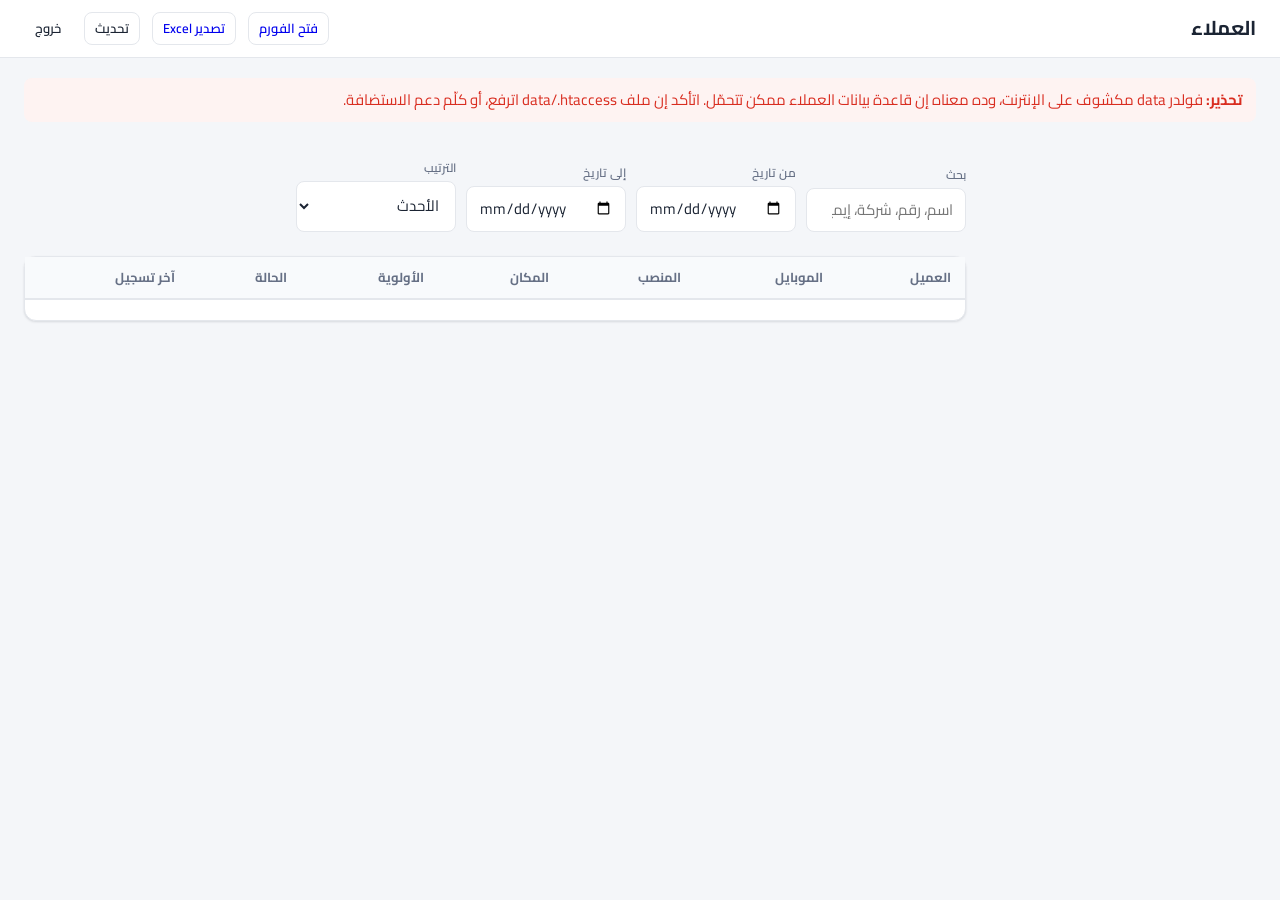
<file: public/index.html>
<!doctype html>
<html lang="ar" dir="rtl">
<head>
  <meta charset="utf-8">
  <meta name="robots" content="noindex">
  <meta http-equiv="refresh" content="0; url=admin/">
  <title>لوحة العملاء</title>
  <script>
    // The form used to live at this address; an embed link made back then still finds it.
    location.replace(location.search.includes('embed=') ? 'form/' + location.search : 'admin/');
  </script>
</head>
<body>
  <p><a href="admin/">افتح لوحة العملاء</a></p>
</body>
</html>
</file>
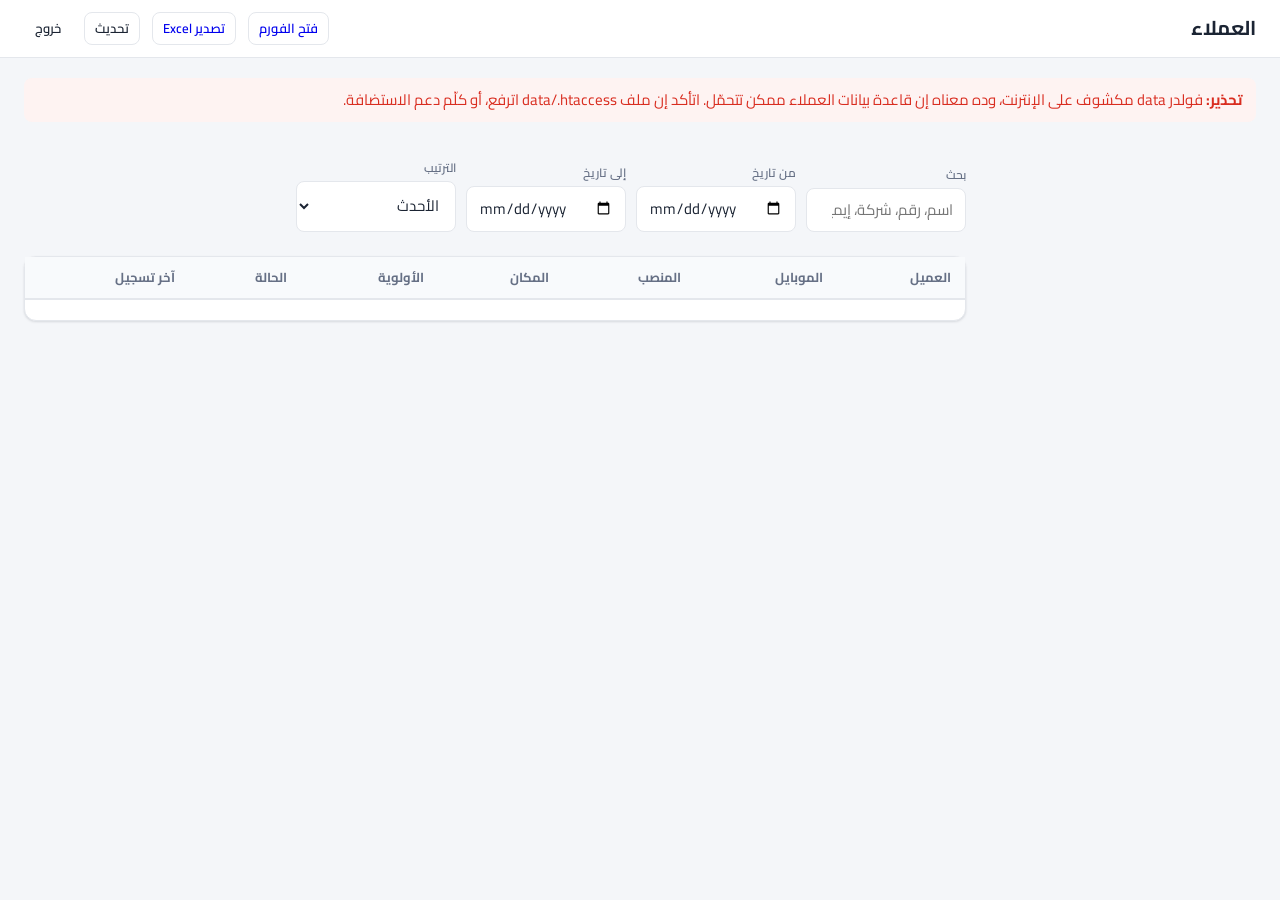
<file: public/admin/index.html>
<!doctype html>
<html lang="ar" dir="rtl">
<head>
  <meta charset="utf-8">
  <meta name="viewport" content="width=device-width, initial-scale=1">
  <meta name="robots" content="noindex">
  <title>لوحة العملاء</title>
  <link rel="preconnect" href="https://fonts.googleapis.com">
  <link rel="preconnect" href="https://fonts.gstatic.com" crossorigin>
  <link rel="stylesheet" href="https://fonts.googleapis.com/css2?family=Cairo:wght@400;600;700&display=swap">
  <link rel="stylesheet" href="../css/style.css?v=5b653f9696">
</head>
<body>
  <!-- Login -->
  <div id="login-view" class="login-wrap" hidden>
    <form id="login-form" class="login-card">
      <h1>تسجيل الدخول</h1>
      <p class="muted" style="margin:0">لوحة متابعة العملاء</p>
      <label class="field"><span>اسم المستخدم</span><input name="username" autocomplete="username" required></label>
      <label class="field"><span>كلمة السر</span><input name="password" type="password" autocomplete="current-password" required></label>
      <p class="alert" id="login-error" hidden></p>
      <button class="btn primary" type="submit">دخول</button>
    </form>
  </div>

  <!-- App -->
  <div id="app-view" hidden>
    <header class="topbar">
      <h1>العملاء</h1>
      <span class="user" id="user-name"></span>
      <a class="btn sm" href="../form/" target="_blank" rel="noopener">فتح الفورم</a>
      <a class="btn sm" id="export-btn" href="../api/index.php?r=export.csv">تصدير Excel</a>
      <button class="btn sm" id="refresh-btn" type="button">تحديث</button>
      <button class="btn sm ghost" id="logout-btn" type="button">خروج</button>
    </header>

    <div class="page">
      <p class="alert" id="exposed-warning" role="alert" hidden style="margin-bottom:16px">
        <strong>تحذير:</strong> فولدر data مكشوف على الإنترنت، وده معناه إن قاعدة بيانات العملاء ممكن تتحمّل.
        اتأكد إن ملف <bdi>data/.htaccess</bdi> اترفع، أو كلّم دعم الاستضافة.
      </p>
      <section class="stats" id="stats"></section>

      <div class="layout">
        <aside class="sidebar" id="facets" aria-label="التصنيفات"></aside>

        <main>
          <div class="toolbar">
            <label class="field search">
              <span>بحث</span>
              <input id="search" type="search" placeholder="اسم، رقم، شركة، إيميل...">
            </label>
            <label class="field"><span>من تاريخ</span><input id="from" type="date"></label>
            <label class="field"><span>إلى تاريخ</span><input id="to" type="date"></label>
            <label class="field">
              <span>الترتيب</span>
              <select id="sort">
                <option value="recent">الأحدث</option>
                <option value="priority">الأولوية</option>
                <option value="region">المنطقة</option>
                <option value="name">الاسم</option>
                <option value="oldest">الأقدم</option>
              </select>
            </label>
          </div>

          <div class="chips" id="chips"></div>

          <div class="panel">
            <div class="table-wrap">
              <table>
                <thead>
                  <tr>
                    <th>العميل</th>
                    <th>الموبايل</th>
                    <th>المنصب</th>
                    <th>المكان</th>
                    <th>الأولوية</th>
                    <th>الحالة</th>
                    <th>آخر تسجيل</th>
                  </tr>
                </thead>
                <tbody id="rows"></tbody>
              </table>
            </div>
            <div class="empty-state" id="empty" hidden>مفيش عملاء بالفلاتر دي</div>
            <div class="pager" id="pager"></div>
          </div>
        </main>
      </div>
    </div>
  </div>

  <!-- Lead details -->
  <dialog id="lead-dialog" aria-labelledby="d-name">
    <div class="dlg-head">
      <h2 id="d-name"></h2>
      <span id="d-priority-badge"></span>
      <button class="icon-btn" id="d-close" type="button" aria-label="إغلاق">×</button>
    </div>
    <div class="dlg-body">
      <div class="actions" id="d-actions"></div>

      <div class="controls">
        <label class="field">
          <span>الحالة</span>
          <select id="d-status"></select>
        </label>
        <label class="field">
          <span>الأولوية</span>
          <select id="d-priority"></select>
          <small class="score-note" id="d-score"></small>
        </label>
      </div>

      <dl class="details" id="d-details"></dl>

      <section class="notes">
        <h3>المتابعة والملاحظات</h3>
        <form class="note-form" id="note-form">
          <textarea name="body" rows="2" maxlength="2000" placeholder="مثلاً: كلمته وطلب عرض سعر يوم الأحد"></textarea>
          <button class="btn primary" type="submit">إضافة</button>
        </form>
        <ul class="note-list" id="d-notes"></ul>
      </section>

      <div class="dlg-foot">
        <span id="d-meta"></span>
        <button class="btn sm danger" id="d-delete" type="button">حذف العميل</button>
      </div>
    </div>
  </dialog>

  <div class="toast" id="toast" role="status" hidden></div>

  <script src="app.js?v=bee8613609"></script>
</body>
</html>
</file>
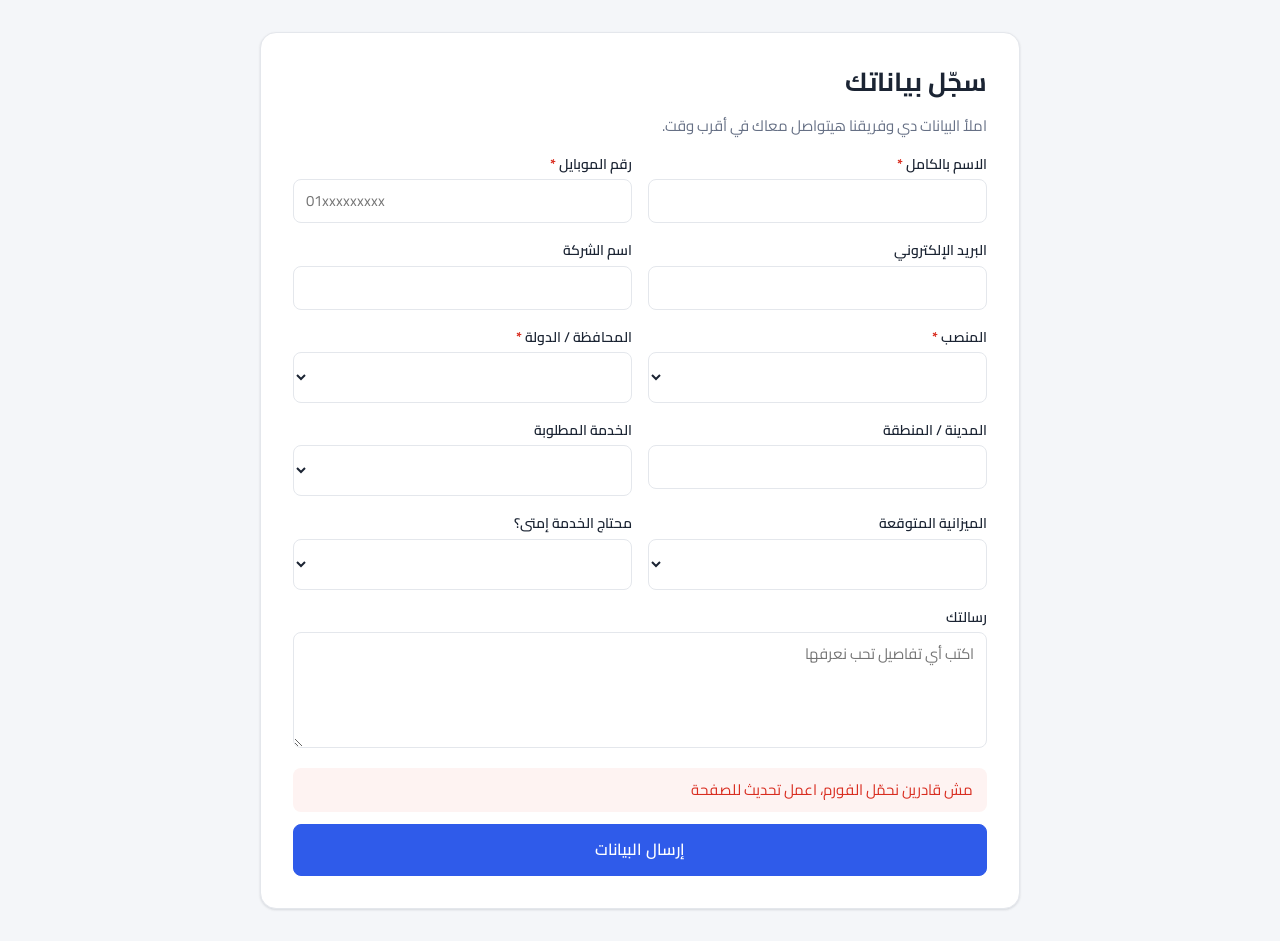
<file: public/form/index.html>
<!doctype html>
<html lang="ar" dir="rtl">
<head>
  <meta charset="utf-8">
  <meta name="viewport" content="width=device-width, initial-scale=1">
  <title>سجّل بياناتك</title>
  <link rel="preconnect" href="https://fonts.googleapis.com">
  <link rel="preconnect" href="https://fonts.gstatic.com" crossorigin>
  <link rel="stylesheet" href="https://fonts.googleapis.com/css2?family=Cairo:wght@400;600;700&display=swap">
  <link rel="stylesheet" href="../css/style.css?v=5b653f9696">
</head>
<body class="form-page">
  <main class="form-card">
    <div id="form-view">
      <h1>سجّل بياناتك</h1>
      <p class="muted">املأ البيانات دي وفريقنا هيتواصل معاك في أقرب وقت.</p>

      <form id="lead-form" novalidate>
        <div class="form-grid">
          <label class="field">
            <span>الاسم بالكامل <b class="req">*</b></span>
            <input name="full_name" required maxlength="120" autocomplete="name">
          </label>
          <label class="field">
            <span>رقم الموبايل <b class="req">*</b></span>
            <input name="phone" required maxlength="40" inputmode="tel" autocomplete="tel" dir="ltr" placeholder="01xxxxxxxxx">
          </label>
          <label class="field">
            <span>البريد الإلكتروني</span>
            <input name="email" type="email" maxlength="160" autocomplete="email" dir="ltr">
          </label>
          <label class="field">
            <span>اسم الشركة</span>
            <input name="company" maxlength="160" autocomplete="organization">
          </label>
          <label class="field">
            <span>المنصب <b class="req">*</b></span>
            <select name="job_title" required data-list="jobTitles"></select>
          </label>
          <label class="field">
            <span>المحافظة / الدولة <b class="req">*</b></span>
            <select name="region" required></select>
          </label>
          <label class="field">
            <span>المدينة / المنطقة</span>
            <input name="city" maxlength="120" autocomplete="address-level2">
          </label>
          <label class="field">
            <span>الخدمة المطلوبة</span>
            <select name="service" data-list="services"></select>
          </label>
          <label class="field">
            <span>الميزانية المتوقعة</span>
            <select name="budget" data-list="budgets"></select>
          </label>
          <label class="field">
            <span>محتاج الخدمة إمتى؟</span>
            <select name="timeline" data-list="timelines"></select>
          </label>
          <label class="field full">
            <span>رسالتك</span>
            <textarea name="message" rows="4" maxlength="2000" placeholder="اكتب أي تفاصيل تحب نعرفها"></textarea>
          </label>
        </div>

        <!-- Spam trap: hidden from people, bots fill it in -->
        <input name="website" class="hp" tabindex="-1" autocomplete="off" aria-hidden="true">

        <div class="form-actions">
          <p class="alert" id="form-error" role="alert" hidden></p>
          <button type="submit" class="btn primary">إرسال البيانات</button>
        </div>
      </form>
    </div>

    <div id="success-view" class="success" hidden>
      <div class="check" aria-hidden="true">✓</div>
      <h2>شكراً، وصلتنا بياناتك</h2>
      <p class="muted">هنتواصل معاك قريب جداً.</p>
      <button type="button" class="btn" id="again">تسجيل شخص آخر</button>
    </div>
  </main>

  <script src="../js/form.js?v=2657de37d0"></script>
</body>
</html>
</file>
<file: public/css/style.css>
:root {
  --bg: #f4f6f9;
  --surface: #ffffff;
  --surface-2: #f8fafc;
  --text: #1b2433;
  --muted: #667085;
  --border: #e4e7ec;
  --primary: #2f5bea;
  --primary-hover: #2449c4;
  --primary-soft: #eaf0ff;
  --danger: #d92d20;
  --danger-soft: #fef3f2;
  --ok: #067647;
  --ok-soft: #ecfdf3;
  --radius: 12px;
  --shadow: 0 1px 2px rgba(16, 24, 40, .05), 0 1px 3px rgba(16, 24, 40, .08);
}

* { box-sizing: border-box; }

body {
  margin: 0;
  background: var(--bg);
  color: var(--text);
  font-family: 'Cairo', system-ui, -apple-system, 'Segoe UI', Tahoma, sans-serif;
  font-size: 15px;
  line-height: 1.6;
}

button, input, select, textarea { font: inherit; color: inherit; }
h1, h2, h3 { margin: 0; line-height: 1.3; }
[hidden] { display: none !important; }
.muted { color: var(--muted); }

/* ---------- controls ---------- */

.field { display: flex; flex-direction: column; gap: 4px; min-width: 0; }
.field > span { font-size: 14px; font-weight: 600; }
.field .req { color: var(--danger); }

input, select, textarea {
  width: 100%;
  padding: 9px 12px;
  border: 1px solid var(--border);
  border-radius: 8px;
  background: var(--surface);
  transition: border-color .15s, box-shadow .15s;
}
textarea { resize: vertical; }
input:focus, select:focus, textarea:focus {
  outline: none;
  border-color: var(--primary);
  box-shadow: 0 0 0 3px var(--primary-soft);
}
.field.invalid input, .field.invalid select { border-color: var(--danger); }
.field .err { color: var(--danger); font-size: 13px; min-height: 0; }

.btn {
  display: inline-flex; align-items: center; justify-content: center; gap: 6px;
  padding: 9px 16px;
  border: 1px solid var(--border);
  border-radius: 8px;
  background: var(--surface);
  font-weight: 600;
  cursor: pointer;
  text-decoration: none;
  white-space: nowrap;
}
.btn:hover { background: var(--surface-2); }
.btn:disabled { opacity: .6; cursor: progress; }
.btn.primary { background: var(--primary); border-color: var(--primary); color: #fff; }
.btn.primary:hover { background: var(--primary-hover); }
.btn.danger { color: var(--danger); border-color: #fecdca; background: var(--danger-soft); }
.btn.sm { padding: 5px 10px; font-size: 13px; }
.btn.ghost { border-color: transparent; background: transparent; }

.alert { padding: 10px 14px; border-radius: 8px; background: var(--danger-soft); color: var(--danger); margin: 0; }

/* ---------- public form ---------- */

.form-page { padding: 32px 16px; }
.form-card {
  max-width: 760px;
  margin: 0 auto;
  background: var(--surface);
  border: 1px solid var(--border);
  border-radius: 16px;
  box-shadow: var(--shadow);
  padding: 32px;
}
.form-card h1 { font-size: 26px; }
.form-card > .muted { margin: 6px 0 24px; }
.form-grid { display: grid; grid-template-columns: repeat(2, minmax(0, 1fr)); gap: 16px; }
.form-grid .full { grid-column: 1 / -1; }
.form-actions { margin-top: 20px; display: flex; flex-direction: column; gap: 12px; }
.form-actions .btn { padding: 12px; font-size: 16px; }
.hp { position: absolute; inset-inline-start: -9999px; width: 1px; height: 1px; opacity: 0; }
.success { text-align: center; padding: 32px 8px; }
.success .check {
  width: 64px; height: 64px; margin: 0 auto 16px;
  display: grid; place-items: center;
  border-radius: 50%; background: var(--ok-soft); color: var(--ok); font-size: 32px;
}

body.embedded { background: transparent; padding: 0; }
body.embedded .form-card { box-shadow: none; border: 0; padding: 8px; max-width: none; }

@media (max-width: 640px) {
  .form-page { padding: 16px; }
  .form-card { padding: 20px 16px; }
  .form-grid { grid-template-columns: minmax(0, 1fr); }
}

/* ---------- admin: login ---------- */

.login-wrap { min-height: 100vh; display: grid; place-items: center; padding: 16px; }
.login-card {
  width: min(380px, 100%);
  background: var(--surface);
  border: 1px solid var(--border);
  border-radius: 16px;
  box-shadow: var(--shadow);
  padding: 28px;
  display: flex; flex-direction: column; gap: 14px;
}

/* ---------- admin: shell ---------- */

.topbar {
  position: sticky; top: 0; z-index: 5;
  display: flex; align-items: center; gap: 12px; flex-wrap: wrap;
  padding: 12px 24px;
  background: var(--surface);
  border-bottom: 1px solid var(--border);
}
.topbar h1 { font-size: 20px; margin-inline-end: auto; }
.topbar .user { color: var(--muted); font-size: 14px; }

.page { padding: 20px 24px 40px; max-width: 1500px; margin: 0 auto; }

.stats { display: grid; grid-template-columns: repeat(auto-fit, minmax(150px, 1fr)); gap: 12px; margin-bottom: 20px; }
.stat {
  background: var(--surface); border: 1px solid var(--border); border-radius: var(--radius);
  padding: 14px 16px; box-shadow: var(--shadow);
}
.stat .label { color: var(--muted); font-size: 13px; }
.stat .value { font-size: 28px; font-weight: 700; line-height: 1.2; font-variant-numeric: tabular-nums; }
.stat.hot .value { color: #b42318; }

.layout { display: grid; grid-template-columns: 270px minmax(0, 1fr); gap: 20px; align-items: start; }

.sidebar { display: flex; flex-direction: column; gap: 12px; position: sticky; top: 76px; max-height: calc(100vh - 92px); overflow-y: auto; }
.facet { background: var(--surface); border: 1px solid var(--border); border-radius: var(--radius); }
.facet summary { padding: 10px 14px; font-weight: 700; cursor: pointer; list-style: none; display: flex; justify-content: space-between; }
.facet summary::-webkit-details-marker { display: none; }
.facet summary::after { content: '▾'; color: var(--muted); }
.facet:not([open]) summary::after { content: '◂'; }
.facet ul { list-style: none; margin: 0; padding: 0 6px 8px; }
.facet button {
  width: 100%; display: flex; justify-content: space-between; align-items: center; gap: 8px;
  padding: 6px 8px; border: 0; border-radius: 6px; background: none; cursor: pointer; text-align: start;
}
.facet button:hover { background: var(--surface-2); }
.facet button.active { background: var(--primary-soft); color: var(--primary); font-weight: 700; }
.facet .count { color: var(--muted); font-size: 13px; font-variant-numeric: tabular-nums; }
.facet .empty { color: var(--muted); font-size: 13px; padding: 4px 8px; }

.toolbar { display: flex; flex-wrap: wrap; gap: 10px; align-items: end; margin-bottom: 12px; }
.toolbar .search { flex: 1 1 240px; }
.toolbar .field { flex: 0 1 160px; }
.toolbar .field > span { font-size: 12px; color: var(--muted); font-weight: 600; }

.chips { display: flex; flex-wrap: wrap; gap: 6px; margin-bottom: 12px; }
.chip {
  display: inline-flex; align-items: center; gap: 6px;
  padding: 3px 6px 3px 10px; border-radius: 999px;
  background: var(--primary-soft); color: var(--primary); font-size: 13px; font-weight: 600;
}
.chip button { border: 0; background: none; color: inherit; cursor: pointer; font-size: 15px; line-height: 1; padding: 0 4px; }

.panel { background: var(--surface); border: 1px solid var(--border); border-radius: var(--radius); box-shadow: var(--shadow); }
.table-wrap { overflow-x: auto; }
table { width: 100%; border-collapse: collapse; min-width: 820px; }
th, td { padding: 10px 14px; text-align: start; border-bottom: 1px solid var(--border); vertical-align: middle; }
th { font-size: 13px; color: var(--muted); font-weight: 700; background: var(--surface-2); white-space: nowrap; }
tbody tr { cursor: pointer; }
tbody tr:hover { background: var(--surface-2); }
tbody tr:last-child td { border-bottom: 0; }
td .sub { color: var(--muted); font-size: 13px; }
td .name { font-weight: 700; }
.phone { font-variant-numeric: tabular-nums; white-space: nowrap; }
.empty-state { padding: 48px 16px; text-align: center; color: var(--muted); }

.pager { display: flex; justify-content: space-between; align-items: center; gap: 12px; padding: 10px 14px; border-top: 1px solid var(--border); color: var(--muted); font-size: 14px; }
.pager .btns { display: flex; gap: 6px; }

.badge { display: inline-block; padding: 2px 10px; border-radius: 999px; font-size: 12.5px; font-weight: 700; white-space: nowrap; }
.p-high   { background: #fee4e2; color: #b42318; }
.p-medium { background: #fef0c7; color: #93370d; }
.p-low    { background: #f2f4f7; color: #475467; }
.s-new         { background: #eaf0ff; color: #2449c4; }
.s-contacted   { background: #f4ebff; color: #6941c6; }
.s-interested  { background: #e0f2fe; color: #026aa2; }
.s-negotiation { background: #fef0c7; color: #93370d; }
.s-won         { background: #dcfae6; color: #067647; }
.s-lost        { background: #f2f4f7; color: #475467; }
.repeat { font-size: 12px; color: var(--muted); margin-inline-start: 4px; }

/* ---------- admin: lead dialog ---------- */

dialog {
  width: min(760px, calc(100vw - 32px));
  max-height: calc(100vh - 48px);
  padding: 0;
  border: 0;
  border-radius: 16px;
  box-shadow: 0 20px 50px rgba(16, 24, 40, .25);
  color: var(--text);
}
dialog::backdrop { background: rgba(16, 24, 40, .45); }
.dlg-head {
  position: sticky; top: 0; z-index: 1;
  display: flex; align-items: center; gap: 10px;
  padding: 16px 20px; background: var(--surface); border-bottom: 1px solid var(--border);
}
.dlg-head h2 { font-size: 20px; margin-inline-end: auto; }
.icon-btn { border: 0; background: none; font-size: 24px; line-height: 1; cursor: pointer; color: var(--muted); padding: 4px 8px; border-radius: 6px; }
.icon-btn:hover { background: var(--surface-2); }
.dlg-body { padding: 20px; display: flex; flex-direction: column; gap: 20px; }
.actions { display: flex; flex-wrap: wrap; gap: 8px; }
.details { display: grid; grid-template-columns: repeat(2, minmax(0, 1fr)); gap: 12px 20px; margin: 0; }
.details div { min-width: 0; }
.details dt { color: var(--muted); font-size: 13px; }
.details dd { margin: 0; font-weight: 600; overflow-wrap: anywhere; }
.details .full { grid-column: 1 / -1; }
.details .message { white-space: pre-wrap; font-weight: 400; background: var(--surface-2); padding: 10px 12px; border-radius: 8px; }
.controls { display: grid; grid-template-columns: repeat(2, minmax(0, 1fr)); gap: 12px; padding: 14px; background: var(--surface-2); border-radius: var(--radius); }
.score-note { font-size: 13px; color: var(--muted); }
.notes h3 { font-size: 16px; margin-bottom: 10px; }
.note-form { display: flex; gap: 8px; align-items: start; margin-bottom: 12px; }
.note-form textarea { flex: 1; }
.note-list { list-style: none; margin: 0; padding: 0; display: flex; flex-direction: column; gap: 8px; }
.note-list li { border: 1px solid var(--border); border-radius: 8px; padding: 8px 12px; }
.note-list .meta { color: var(--muted); font-size: 12.5px; }
.note-list .body { white-space: pre-wrap; overflow-wrap: anywhere; }
.dlg-foot { display: flex; justify-content: space-between; align-items: center; gap: 8px; padding-top: 8px; border-top: 1px solid var(--border); color: var(--muted); font-size: 13px; }

.toast {
  position: fixed; bottom: 20px; inset-inline-start: 20px; z-index: 50;
  background: #1b2433; color: #fff; padding: 10px 16px; border-radius: 10px;
  box-shadow: 0 10px 30px rgba(0, 0, 0, .2); font-weight: 600;
}

@media (max-width: 960px) {
  .layout { grid-template-columns: minmax(0, 1fr); }
  .sidebar { position: static; max-height: none; display: grid; grid-template-columns: repeat(auto-fill, minmax(220px, 1fr)); }
}
@media (max-width: 640px) {
  .topbar { padding: 10px 16px; }
  .page { padding: 16px 16px 32px; }
  .details, .controls { grid-template-columns: minmax(0, 1fr); }
  .toolbar .field { flex: 1 1 140px; }
}
</file>
